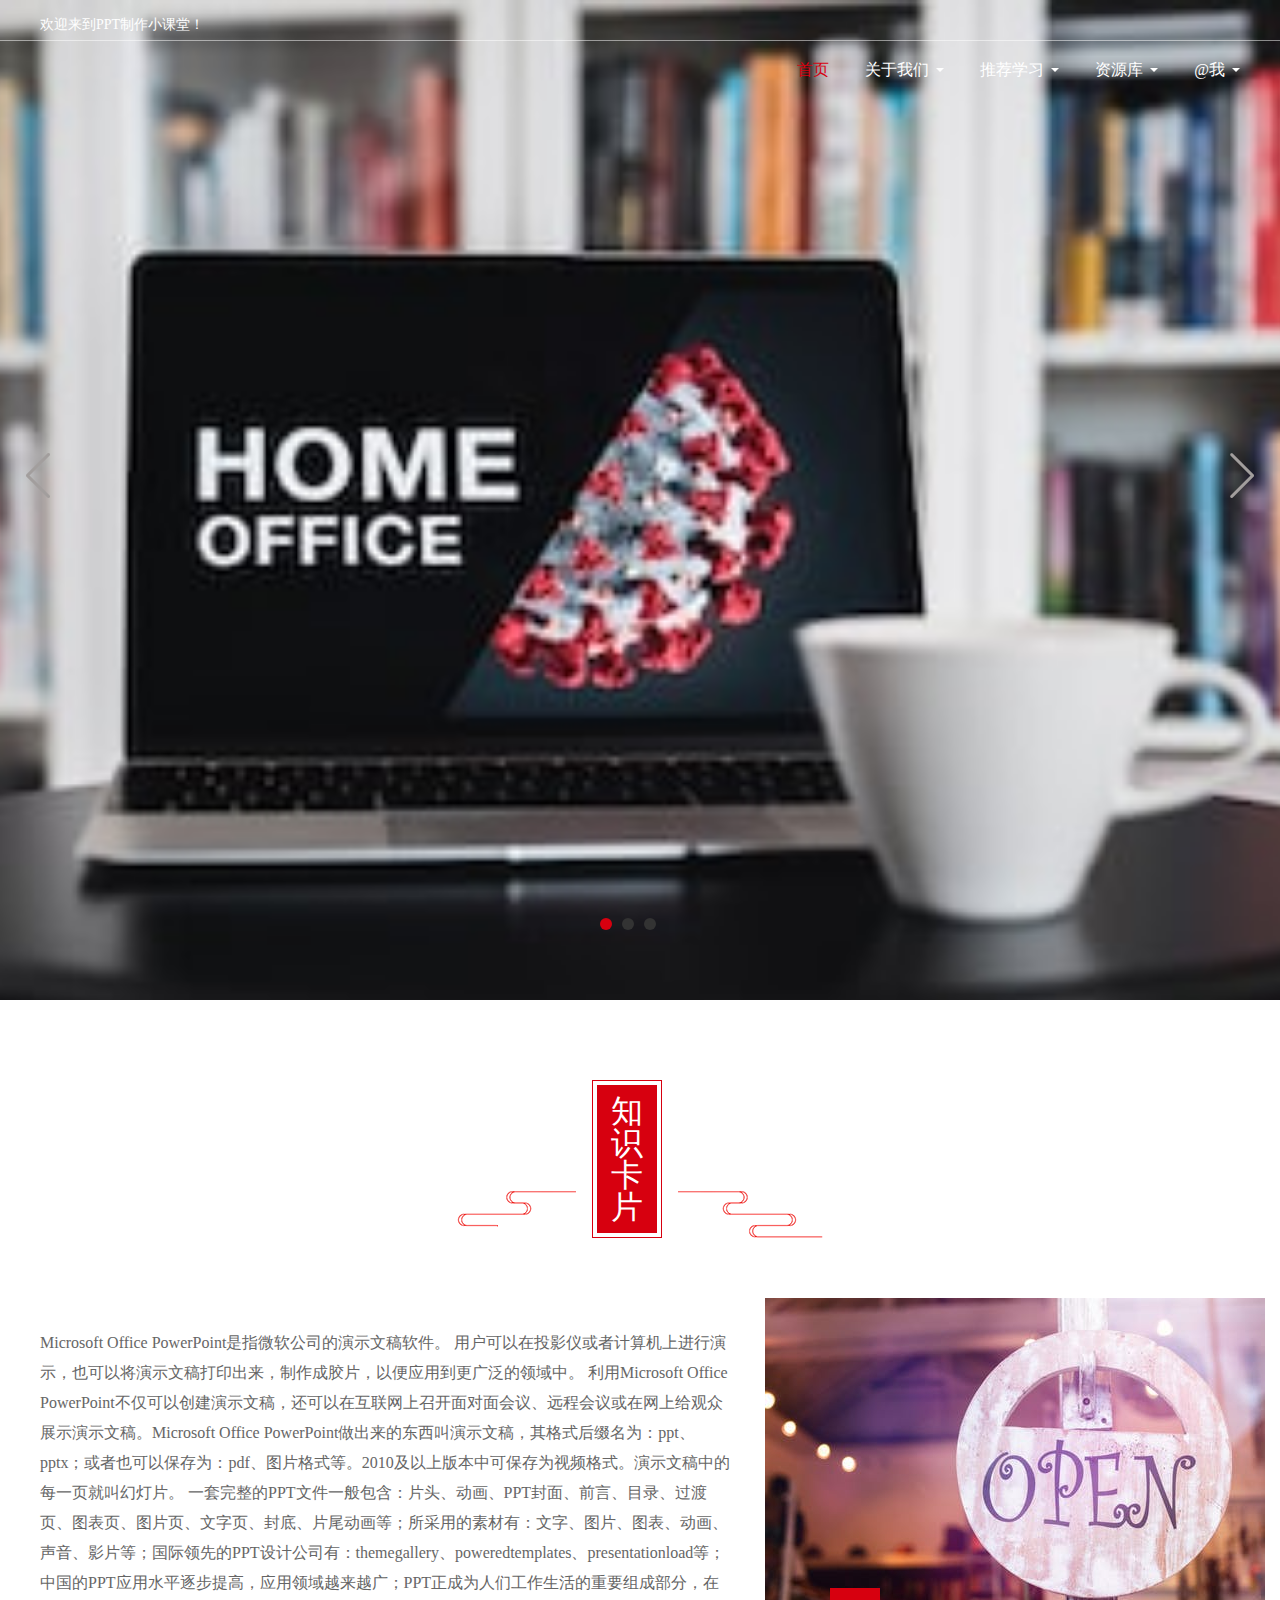
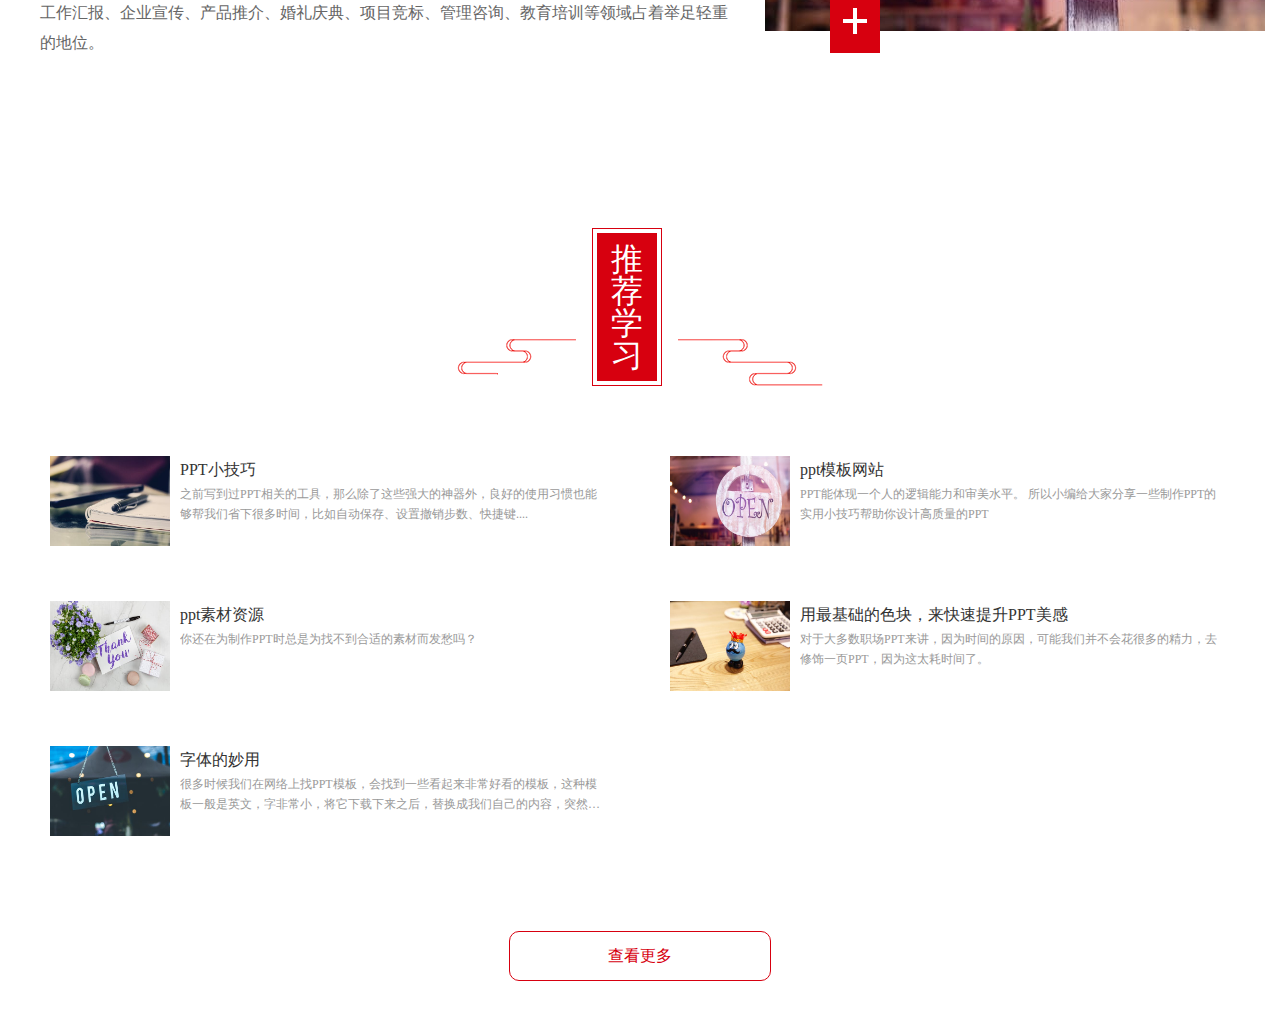
<file: index.html>
<!doctype html>
<html>
<head>
<meta charset="utf-8">
<title>PPT制作小课堂</title>
<link href="css/index.css" rel="stylesheet" type="text/css">
<script type="text/javascript" src="Javascript/jquery.js"></script>
<script type="text/javascript" src="Javascript/jquery-1.7.2.min.js"></script>
<script type="text/javascript" src="Javascript/jquery-1.9.1.min.js"></script>
<script type="text/javascript" src="Javascript/Carousel.js"></script>
</head>

<body>
	<div class="xian"></div>
	<div class="top">
		<div class="header">
    		<span class="wec">欢迎来到PPT制作小课堂！</span>
        	<div class="call">
        		
        		
        	</div>
        	<div class="clearfix"></div>
            <hr/>
   		</div>
    	<div>
    		
        	<ul class="nav">
        		<li style="color:#d7000f">首页</li>
            	<li class="dw">
            	 <a href="about.html">关于我们</a>
              		<ul class="in_menu">
                		<li><a href="about.html">关于我们</a>
                        	
                	</ul>
            	</li>
            	<li class="dw">
                	<a href="news.html">推荐学习</a>
                    <ul class="in_menu">
                		<li><a href="news.html">推荐学习</a></li>
                    	
                	</ul>
                </li>
            	<li class="dw">
                	<a href="picture.html">资源库</a>
                    <ul class="in_menu">
                		<li><a href="picture.html">模板网站</a></li>
                    	<li><a href="picture1.html">图库网站</a></li>
                        <li><a href="picture2.html">字体网站</a></li>
                        <li><a href="picture3.html">配色网站</a></li>
                       
                	</ul>
                </li>
            	<li class="dw">
                	<a href="#">@我</a>
                    <ul class="in_menu">
                		<li><a href="message.html">在线留言</a></li>
                    	
                	</ul>
                </li>
         		<div class="clearfix"></div>
        	</ul>
       		<div class="clearfix"></div> 
    	</div>
	</div>
    <!--导航条-->
    <div class="banner">
    	<img src="images/d.png">
        <img src="images/xiao.jpeg">
        <img src="images/t.png">
        <div class="clearfix"></div>        
       	<ul>
        	<li id="red"></li>
            <li></li>
            <li></li>
        </ul>
        
        	<div class="zuo"></div>
            <div class="you"></div>
            <div class="clearfix"></div>
       
    </div>
	<!--轮播图-->
    <div class="about">
    	<div class="title_1"><div class="kk"><h1>知识卡片</h1></div></div>
        <div class="txt">Microsoft Office PowerPoint是指微软公司的演示文稿软件。
用户可以在投影仪或者计算机上进行演示，也可以将演示文稿打印出来，制作成胶片，以便应用到更广泛的领域中。
利用Microsoft Office PowerPoint不仅可以创建演示文稿，还可以在互联网上召开面对面会议、远程会议或在网上给观众展示演示文稿。Microsoft Office PowerPoint做出来的东西叫演示文稿，其格式后缀名为：ppt、pptx；或者也可以保存为：pdf、图片格式等。2010及以上版本中可保存为视频格式。演示文稿中的每一页就叫幻灯片。
一套完整的PPT文件一般包含：片头、动画、PPT封面、前言、目录、过渡页、图表页、图片页、文字页、封底、片尾动画等；所采用的素材有：文字、图片、图表、动画、声音、影片等；国际领先的PPT设计公司有：themegallery、poweredtemplates、presentationload等；中国的PPT应用水平逐步提高，应用领域越来越广；PPT正成为人们工作生活的重要组成部分，在工作汇报、企业宣传、产品推介、婚礼庆典、项目竞标、管理咨询、教育培训等领域占着举足轻重的地位。 
</div>
        <div class="image">
        	<img src="images/open.jpeg">
            <a href="about.html"><img src="images/more.png"></a>
        </div>
        <div class="clearfix"></div>
    </div>
    
       
    </div>
    <div class="news">
    	<div class="title_1"><div class="kk"><h1>推荐学习</h1></div></div>
        <div class="news_contont">
        	<div class="box1" onClick="link()">
            	<a href="https://mp.weixin.qq.com/s/gbFMV9OlLUd7mw52x0Oo-w"><img src="images/xiao.jpeg"></a>
                <div class="xinwen">
                	
                	<a href="https://mp.weixin.qq.com/s/gbFMV9OlLUd7mw52x0Oo-w">PPT小技巧</a>
                    <div class="small_font">之前写到过PPT相关的工具，那么除了这些强大的神器外，良好的使用习惯也能够帮我们省下很多时间，比如自动保存、设置撤销步数、快捷键....</div>
                </div>
                <div class="clearfix"></div>
            </div>
            <div class="box2" onClick="link()">
            	<a href="https://mp.weixin.qq.com/s/2RfUJrXCCzZHTQ2moAjShg"><img src="images/open.jpeg"></a>
                <div class="xinwen">
                	<a href="https://mp.weixin.qq.com/s/2RfUJrXCCzZHTQ2moAjShg">ppt模板网站</a>
                    <div class="small_font">PPT能体现一个人的逻辑能力和审美水平。
所以小编给大家分享一些制作PPT的实用小技巧帮助你设计高质量的PPT</div>
                </div>
                <div class="clearfix"></div>
            </div>
            <div class="clearfix"></div>
            <div class="box1" onClick="link()">
            	<a href="https://mp.weixin.qq.com/s/8nC0tjkMqnJKdj8KDrCC6w"><img src="images/thank.jpeg"></a>
                <div class="xinwen">
                	<a href="https://mp.weixin.qq.com/s/8nC0tjkMqnJKdj8KDrCC6w">ppt素材资源</a>
                    <div class="small_font">你还在为制作PPT时总是为找不到合适的素材而发愁吗？</div>
                </div>
                <div class="clearfix"></div>
            </div>
            <div class="box2" onClick="link()">
            	<a href="https://mp.weixin.qq.com/s/nx9HC5NNHtZY_J8Et1cplA"><img src="images/1.jpeg"></a>
                <div class="xinwen">
                	<a href="https://mp.weixin.qq.com/s/nx9HC5NNHtZY_J8Et1cplA">用最基础的色块，来快速提升PPT美感</a>
                    <div class="small_font">对于大多数职场PPT来讲，因为时间的原因，可能我们并不会花很多的精力，去修饰一页PPT，因为这太耗时间了。</div>
                </div>
                <div class="clearfix"></div>
            </div>
            <div class="clearfix"></div>
            <div class="box1" onClick="link()">
            	<a href="https://mp.weixin.qq.com/s/X9nn9KOVeRM6cRRBAKBB-Q"><img src="images/2.jpeg"></a>
                <div class="xinwen">
                	<a href="https://mp.weixin.qq.com/s/X9nn9KOVeRM6cRRBAKBB-Q">字体的妙用</a>
                    <div class="small_font">很多时候我们在网络上找PPT模板，会找到一些看起来非常好看的模板，这种模板一般是英文，字非常小，将它下载下来之后，替换成我们自己的内容，突然之间发现有一点问题，本来非常漂亮的模板在加上具体内容之后字看不清了。如果我们将字调大，会发现原有的版式和大字之间不匹配了。</div>
                </div>
                <div class="clearfix"></div>
            </div>
            
                <div class="clearfix"></div>
            </div>
            <div class="clearfix"></div>
        </div>
        <a href="news.html" class="more">查看更多</a>
    </div>
   
    		
    </div>
   
    </div>
    
<script type="text/javascript">
	$(".in_menu_1").hide();
	$(".in_menu li").mouseenter(
		function(){
			$(this).children(".in_menu_1").show();	
		}
	)
	$(".in_menu li").mouseleave(
		function(){
			$(this).children(".in_menu_1").hide();	
		}
	)
/*轮播图的设置*/
	n = 0;
	$(".banner img").hide().eq(0).show();/*设置轮播图的第一张总是显示，其他图片隐藏*/
 /*设置轮播图定时切换*/
 	setInterval(                       
		function(){
			if(n < $(".banner img").length - 1){
				n = n + 1;
			}
			else{
				n = 0;
			}
			$(".banner img").hide().eq(n).show();
			$(".banner li").eq(n).css("background-color","#d7000f");
			$(".banner li").eq(n).siblings(".banner li").css("background-color","#333");
		},5000	
	) 
	
	$(".you").click(
		function(){
			if(n < $(".banner img").length-1){
				n = n + 1;
			}
			else{
				n = 0;
			}
			$(".banner img").hide().eq(n).show();
			$(".banner li").eq(n).css("background-color","#d7000f");
			$(".banner li").eq(n).siblings(".banner li").css("background-color","#333");
		}
	)
	
	$(".zuo").click(
		function(){
			if(n > 0){
				n = n - 1;
			}
			else{
				n = $(".banner img").length-1;
			}
			$(".banner img").hide().eq(n).show();
			$(".banner li").eq(n).css("background-color","#d7000f");
			$(".banner li").eq(n).siblings(".banner li").css("background-color","#333");
		}
	)
	
	$(".zuo").mouseenter(
		function(){
			$(this).css("background-image","url(images/left_2.png)");	
		}
	)
	
	$(".you").mouseenter(
		function(){
			$(this).css("background-image","url(images/right.png)");	
		}
	)
	
	$(".zuo").mouseleave(
		function(){
			$(this).css("background-image","url(images/left.png)");	
		}
	)
	
	$(".you").mouseleave(
		function(){
			$(this).css("background-image","url(images/right_2.png)");	
		}
	)
	
	$(".banner li").click(
		function(){
			$(".banner img").eq($(this).index()).show()
			$(".banner img").eq($(this).index()).siblings("img").hide()
			$(".banner li").eq($(this).index()).css("background-color","#d7000f");
			$(".banner li").eq($(this).index()).siblings(".banner li").css("background-color","#333");
		}
	)

	$(".pro").hide().eq(0).show()
	$(".contont li").click(
		function(){
			$(".pro").eq($(this).index()).show();
			$(".pro").eq($(this).index()).siblings(".pro").hide();
			$(".contont li").eq($(this).index()).css({"background-color":"#d7000f","color":"#fff"});
			$(".contont li").eq($(this).index()).siblings(".contont li").css({"background-color":"#fff","color":"#333"});
		}
	)

	$(".pro a").mouseenter(
		function(){
		$(this).children(".black").hide();
		$(this).siblings().children(".black").show(); 
		$(this).children(".des").addClass("red");
		$(this).siblings().children(".des").removeClass("red");				
	})
	
	$(".pro a").mouseleave(
		function(){
			$(this).children(".black").show();
			$(this).children(".des").removeClass("red");
		}
	)
	
	$(".box1,.box2").mouseenter(
		function(){
			$(this).addClass("shadow");	
			$(this).find("a").css("color","#d7000f");
		}
	)
	
	$(".box1,.box2").mouseleave(
		function(){
			$(this).removeClass("shadow");	
			$(this).find("a").css("color","#333");
		}
	)
	
	function link(){  
		window.location.href="news_details.html";
	}
	
	$(function () {
      	var datas = [
            {'z-index': 6, 'font-size':16, opacity: 1,   width: 370, height: 350, top: 0,  left: 0   },
            {'z-index': 4, 'font-size':14, opacity: 0.9, width: 307, height: 290, top: 30, left: -170},
            {'z-index': 3, 'font-size':12, opacity: 0.8, width: 243, height: 230, top: 60, left: -310},
            {'z-index': 3, 'font-size':12, opacity: 0.8, width: 243, height: 230, top: 60, left: 437 },
            {'z-index': 4, 'font-size':14, opacity: 0.9, width: 307, height: 290, top: 30, left: 233 },
        ]
        move();
		
        function move() {
            for (var i = 0; i < datas.length; i++) {
                var data = datas[i];
                $('#s_box li').eq(i).css({'z-index':data['z-index'],'font-size':data['font-size']});
                $('#s_box li').eq(i).stop().animate(data, 1200);
            }
        }
		
		$('.prev').on('click', function () {
            var last = datas.pop();
            datas.unshift(last);
            move();
        })
		
		function nextYewu(){
            var first = datas.shift();
            datas.push(first);
            move();
        }
		
		$('.next').on('click', nextYewu);
		 var timer = setInterval(function(){
            nextYewu();
        },5000);
	})
	
	$(function(){
		Carousel.init($("#carousel"));
		$("#carousel").init();
	});
</script>

</body>
</html>
</file>
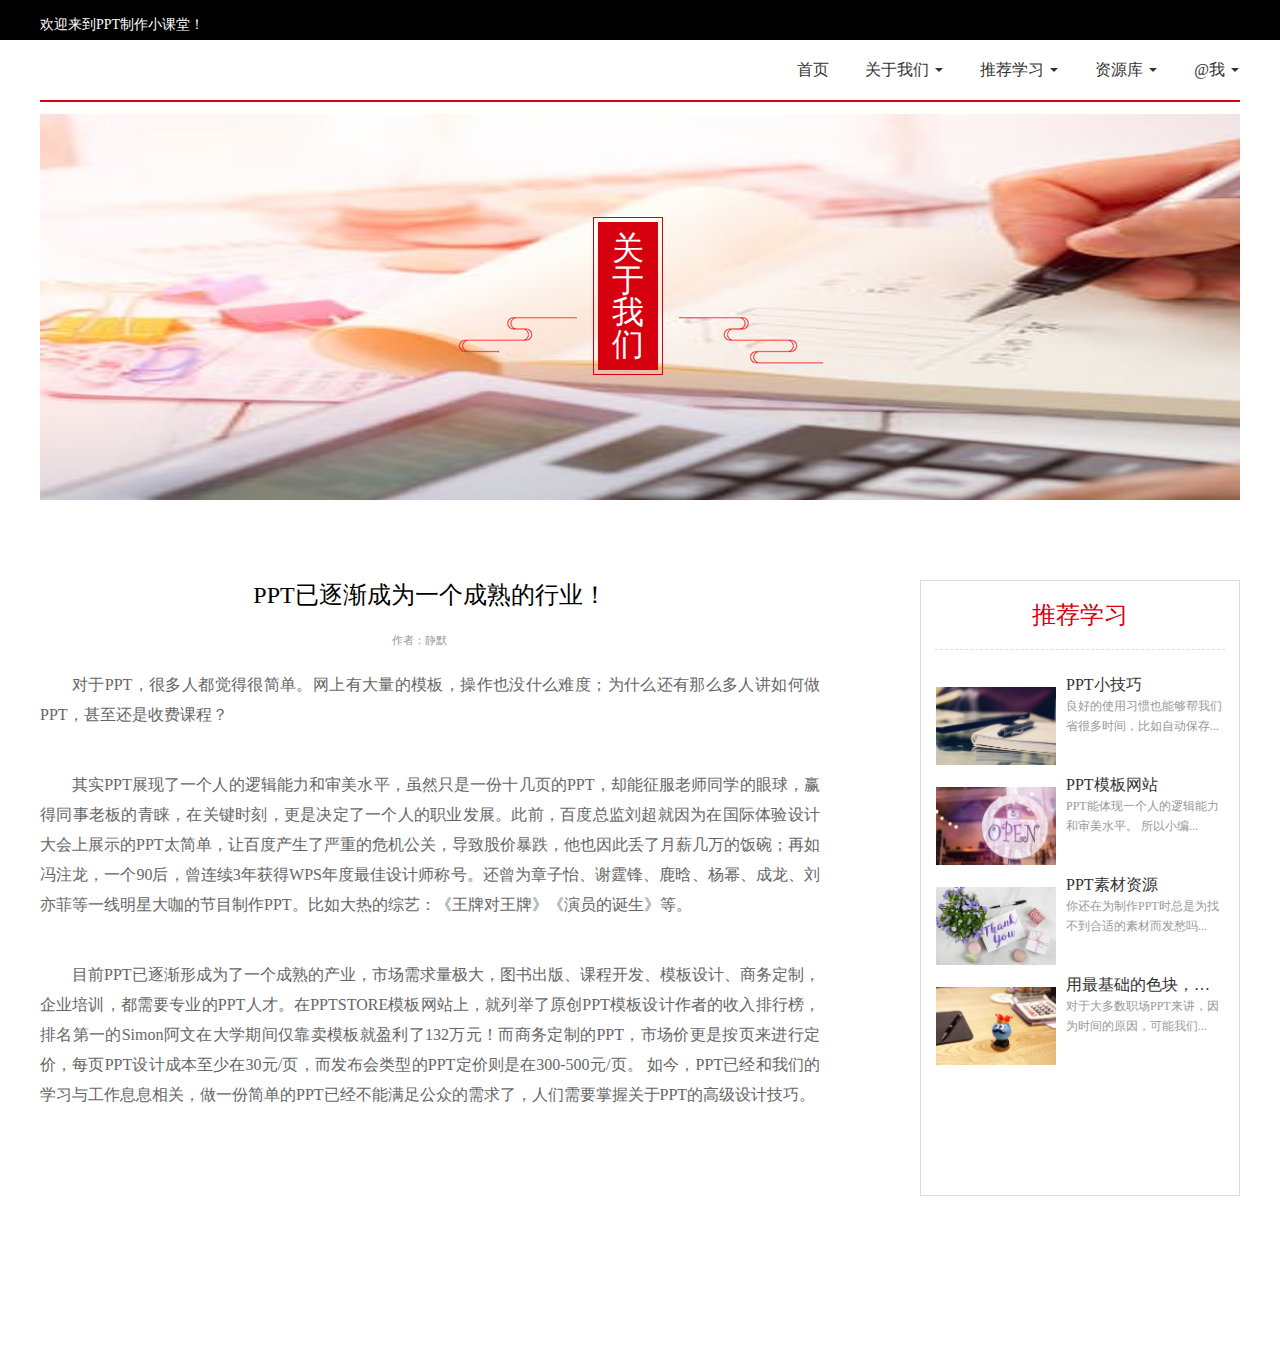
<file: about.html>
<!doctype html>
<html>
<head>
<meta charset="utf-8">
<title>关于我们</title>
<link href="css/about.css" rel="stylesheet" type="text/css">
<script type="text/javascript" src="Javascript/jquery.js"></script>
<script type="text/javascript" src="Javascript/jq_scroll.js"></script>
</head>

<body>
</div>
    <div class="top">
        <div class="header">
            <span class="wec">欢迎来到PPT制作小课堂！</span>
            <div class="call">
                
                
            </div>
            <div class="clearfix"></div>
            <hr/>
        </div>
</div>
<div class="nav">
    
    <ul class="menu">
        <li class="dw"><a style="background:none;padding-right:0;" href="index.html">首页</a></li>
        <li class="dw"><a href="about.html">关于我们</a>
            <ul class="in_menu">
                <li><a href="about.html">关于我们</a></li>
               
            </ul>
        </li>
        <li class="dw">
            <a href="news.html">推荐学习</a>
            <ul class="in_menu">
                <li><a href="news.html">推荐学习</a></li>
                
            </ul>
        </li>
        <li class="dw">
            <a href="picture.html">资源库</a>
             <ul class="in_menu">
                <li><a href="picture.html">模板网站</a></li>
                <li><a href="picture1.html">图库网站</a></li>
                <li><a href="picture2.html">字体网站</a></li>
                <li><a href="picture3.html">配色网站</a></li>
                
            </ul>
        </li>
      <li class="dw">
       <a href="#">@我</a>
                    <ul class="in_menu">
                        <li><a href="message.html">在线留言</a></li>
                        
                    </ul>
                </li>
        <div class="clearfix"></div>
    </ul>
    <div class="clearfix"></div>
<div class="banner">
	<div class="xian_2"></div>
	<img src="images/xuexi.jpeg">
    <div class="title_1"><div class="kk"><h1>关于我们</h1></div></div>
</div>
<div class="news_del">
	<div class="main">
    	<h3>PPT已逐渐成为一个成熟的行业！</h3>
        <h6>作者：静默&nbsp;&nbsp;&nbsp;&nbsp;&nbsp;&nbsp;&nbsp;&nbsp;</h6>
    	<p>对于PPT，很多人都觉得很简单。网上有大量的模板，操作也没什么难度；为什么还有那么多人讲如何做PPT，甚至还是收费课程？
</p><br/>
       	<p>其实PPT展现了一个人的逻辑能力和审美水平，虽然只是一份十几页的PPT，却能征服老师同学的眼球，赢得同事老板的青睐，在关键时刻，更是决定了一个人的职业发展。此前，百度总监刘超就因为在国际体验设计大会上展示的PPT太简单，让百度产生了严重的危机公关，导致股价暴跌，他也因此丢了月薪几万的饭碗；再如冯注龙，一个90后，曾连续3年获得WPS年度最佳设计师称号。还曾为章子怡、谢霆锋、鹿晗、杨幂、成龙、刘亦菲等一线明星大咖的节目制作PPT。比如大热的综艺：《王牌对王牌》《演员的诞生》等。</p><br/>
		<p>目前PPT已逐渐形成为了一个成熟的产业，市场需求量极大，图书出版、课程开发、模板设计、商务定制，企业培训，都需要专业的PPT人才。在PPTSTORE模板网站上，就列举了原创PPT模板设计作者的收入排行榜，排名第一的Simon阿文在大学期间仅靠卖模板就盈利了132万元！而商务定制的PPT，市场价更是按页来进行定价，每页PPT设计成本至少在30元/页，而发布会类型的PPT定价则是在300-500元/页。
如今，PPT已经和我们的学习与工作息息相关，做一份简单的PPT已经不能满足公众的需求了，人们需要掌握关于PPT的高级设计技巧。</p><br/>
       
    </div>
    <div class="rec">
    	<h3 class="biaoti">推荐学习</h3>
        <div id="scrollDiv" style="height:500px;overflow:hidden;">
        	<div class="bd">
        		<ul class="dd">
        			<li class="recommend">
       					<a href="https://mp.weixin.qq.com/s/gbFMV9OlLUd7mw52x0Oo-w"><div class="xx"><img src="images/xiao.jpeg"></div></a>
            			<div class="conl">
                			<a href="https://mp.weixin.qq.com/s/gbFMV9OlLUd7mw52x0Oo-w">PPT小技巧</a>
                			<div class="small">良好的使用习惯也能够帮我们省很多时间，比如自动保存、设置撤销步数、快捷键....</div>
            			</div>
            			<div class="clearfix"></div>
        			</li>
        			<li class="recommend">
       					<a href="https://mp.weixin.qq.com/s/2RfUJrXCCzZHTQ2moAjShg"><div class="xx"><img src="images/open.jpeg"></div></a>
            			<div class="conl">
                			<a href="https://mp.weixin.qq.com/s/2RfUJrXCCzZHTQ2moAjShg">PPT模板网站</a>
                			<div class="small">PPT能体现一个人的逻辑能力和审美水平。
所以小编给大家分享一些制作PPT的实用小技巧帮助你设计高质量的PPT</div>
            			</div>
            			<div class="clearfix"></div>
        			</li>
        			<li class="recommend">
       					<a href="https://mp.weixin.qq.com/s/8nC0tjkMqnJKdj8KDrCC6w"><div class="xx"><img src="images/thank.jpeg"></div></a>
            			<div class="conl">
                			<a href="https://mp.weixin.qq.com/s/8nC0tjkMqnJKdj8KDrCC6w">PPT素材资源</a>
                			<div class="small">你还在为制作PPT时总是为找不到合适的素材而发愁吗？</div>
            			</div>
            			<div class="clearfix"></div>
        			</li>
        			<li class="recommend">
       					<a href="https://mp.weixin.qq.com/s/nx9HC5NNHtZY_J8Et1cplA"><div class="xx"><img src="images/1.jpeg"></div></a>
            			<div class="conl">
                			<a href="https://mp.weixin.qq.com/s/nx9HC5NNHtZY_J8Et1cplA">用最基础的色块，来快速提升PPT美感</a>
                			<div class="small">对于大多数职场PPT来讲，因为时间的原因，可能我们并不会花很多的精力，去修饰一页PPT，因为这太耗时间了</div>
            			</div>
            			<div class="clearfix"></div>
        			
				</ul>
    		</div>
        </div>
    </div>
    <div class="clearfix"></div>
</div>
</div>
<script>
	$('.small').each(function(){
 //设置显示获取字符串的字数  这个根绝要求 看需要大概显示几行
    var maxwidth=25;   
    if($(this).text().length > maxwidth){
         //截取字符串
        $(this).text($(this).text().substring(0,maxwidth));
        //多余的用省略号显示
        $(this).html($(this).html()+'...');
    	}
	});
	
	$(document).ready(function(){
        $("#scrollDiv").Scroll({line:1,speed:500,timer:3000,up:"but_up",down:"but_down"});
});
</script>
</body>
</html>
</file>
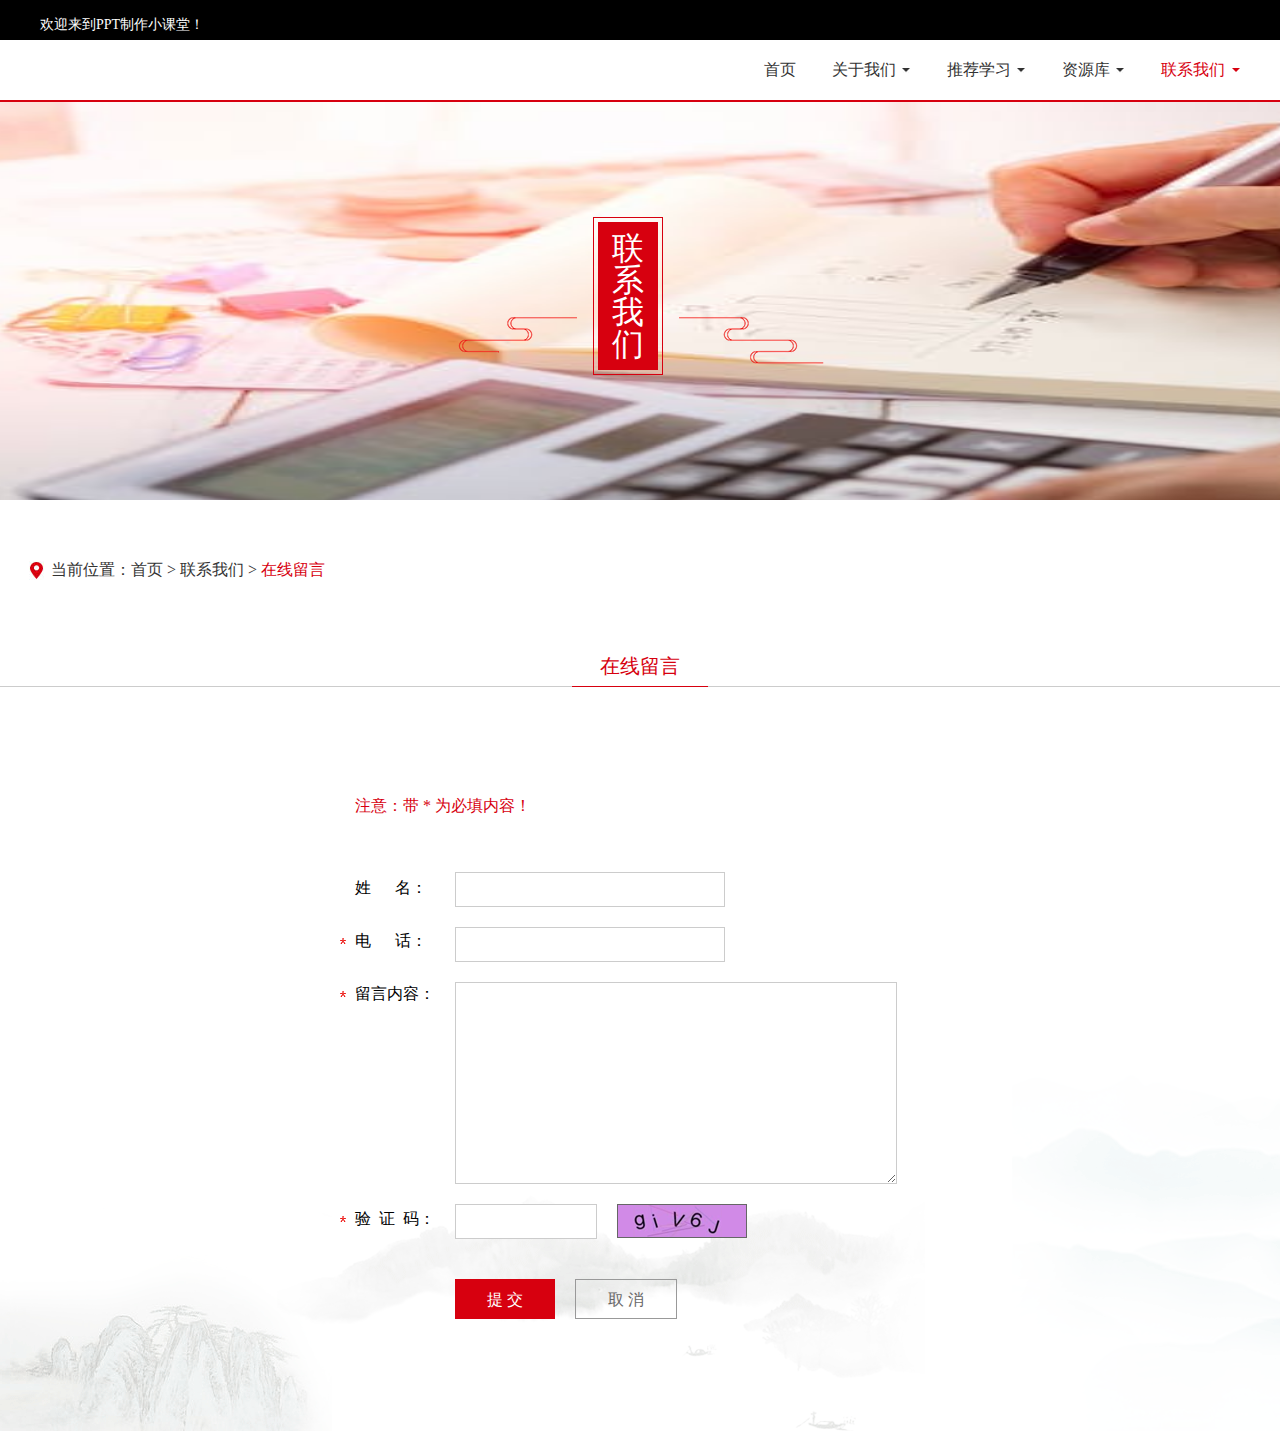
<file: message.html>
<!doctype html>
<html>
<head>
<meta charset="utf-8">
<title>在线留言</title>
<link href="css/about.css" rel="stylesheet" type="text/css">
<script type="text/javascript" src="Javascript/jquery.js"></script>
</head>

<body>
<div class="top">
	<div class="header">
    	<span class="wec">欢迎来到PPT制作小课堂！</span>
    	<div class="call">
    		
    	</div>
        <div class="clearfix"></div>
    </div>
</div>
<div class="nav">
	
    <ul class="menu">
    	<li class="dw"><a style="background:none;padding-right:0;" href="index.html">首页</a></li>
        <li class="dw"><a href="about.html">关于我们</a>
       		<ul class="in_menu">
            	<li><a href="about.html">关于我们</a></li>
               
            </ul>
        </li>
        <li class="dw">
        	<a href="news.html">推荐学习</a>
          	<ul class="in_menu">
                <li><a href="news.html">推荐学习</a></li>
                
        	</ul>
        </li>
        <li class="dw">
         	<a href="picture.html">资源库</a>
         	 <ul class="in_menu">
                <li><a href="picture.html">模板网站</a></li>
                <li><a href="picture1.html">图库网站</a></li>
                <li><a href="picture2.html">字体网站</a></li>
                <li><a href="picture3.html">配色网站</a></li>
                
       		</ul>
       	</li>
       
       	
       	<li style="background:url(images/red.png) no-repeat right center;padding-right:15px;" class="dw">联系我们</li>
        <div class="clearfix"></div>
    </ul>
    <div class="clearfix"></div>
</div>
<div class="banner">
	<div class="xian_2"></div>
	<img src="images/xuexi.jpeg">
    <div class="title_1"><div class="kk"><h1>联系我们</h1></div></div>
</div>
<div class="location">
	当前位置：首页 > 联系我们 > <span>在线留言</span>
</div>
<div class="tab">
	<div class="xian_1"></div>
    <div class="box">
		<ul class="menu_1">
    		
        	<li style="color:#d7000f;">在线留言<div class="xian"></div></li>
        	<div class="clearfix"></div>
    	</ul>
    </div>
</div>

<div class="mes_box">
    <div class="mes">
    <p>注意：带 * 为必填内容！</p>
  		<ul class="txt">
        	<li style="background:none;">姓&nbsp;&nbsp;&nbsp;&nbsp;&nbsp;&nbsp;名：</li>
            <li>电&nbsp;&nbsp;&nbsp;&nbsp;&nbsp;&nbsp;话：</li>
            <li>留言内容：</li>
            <li style="margin-top:190px;">验&nbsp;&nbsp;证&nbsp;&nbsp;码：</li>
        </ul>
		<form class="form_box">
       		<input type="text">
        	<input type="text">
        	<textarea></textarea>
       		<input type="text" style="width:130px;float:left">
     		<div class="Verification"><img src="images/130-34.png"></div>
            <div class="clearfix"></div>
        	<input id="submit" type="submit" value="提&nbsp;交">
        	<input id="reset" type="reset" value="取&nbsp;消">
            <div class="clearfix"></div>
    	</form>
        <div class="clearfix"></div>
	</div>
</div>


    </div>
</div>
</body>
</html>
</file>
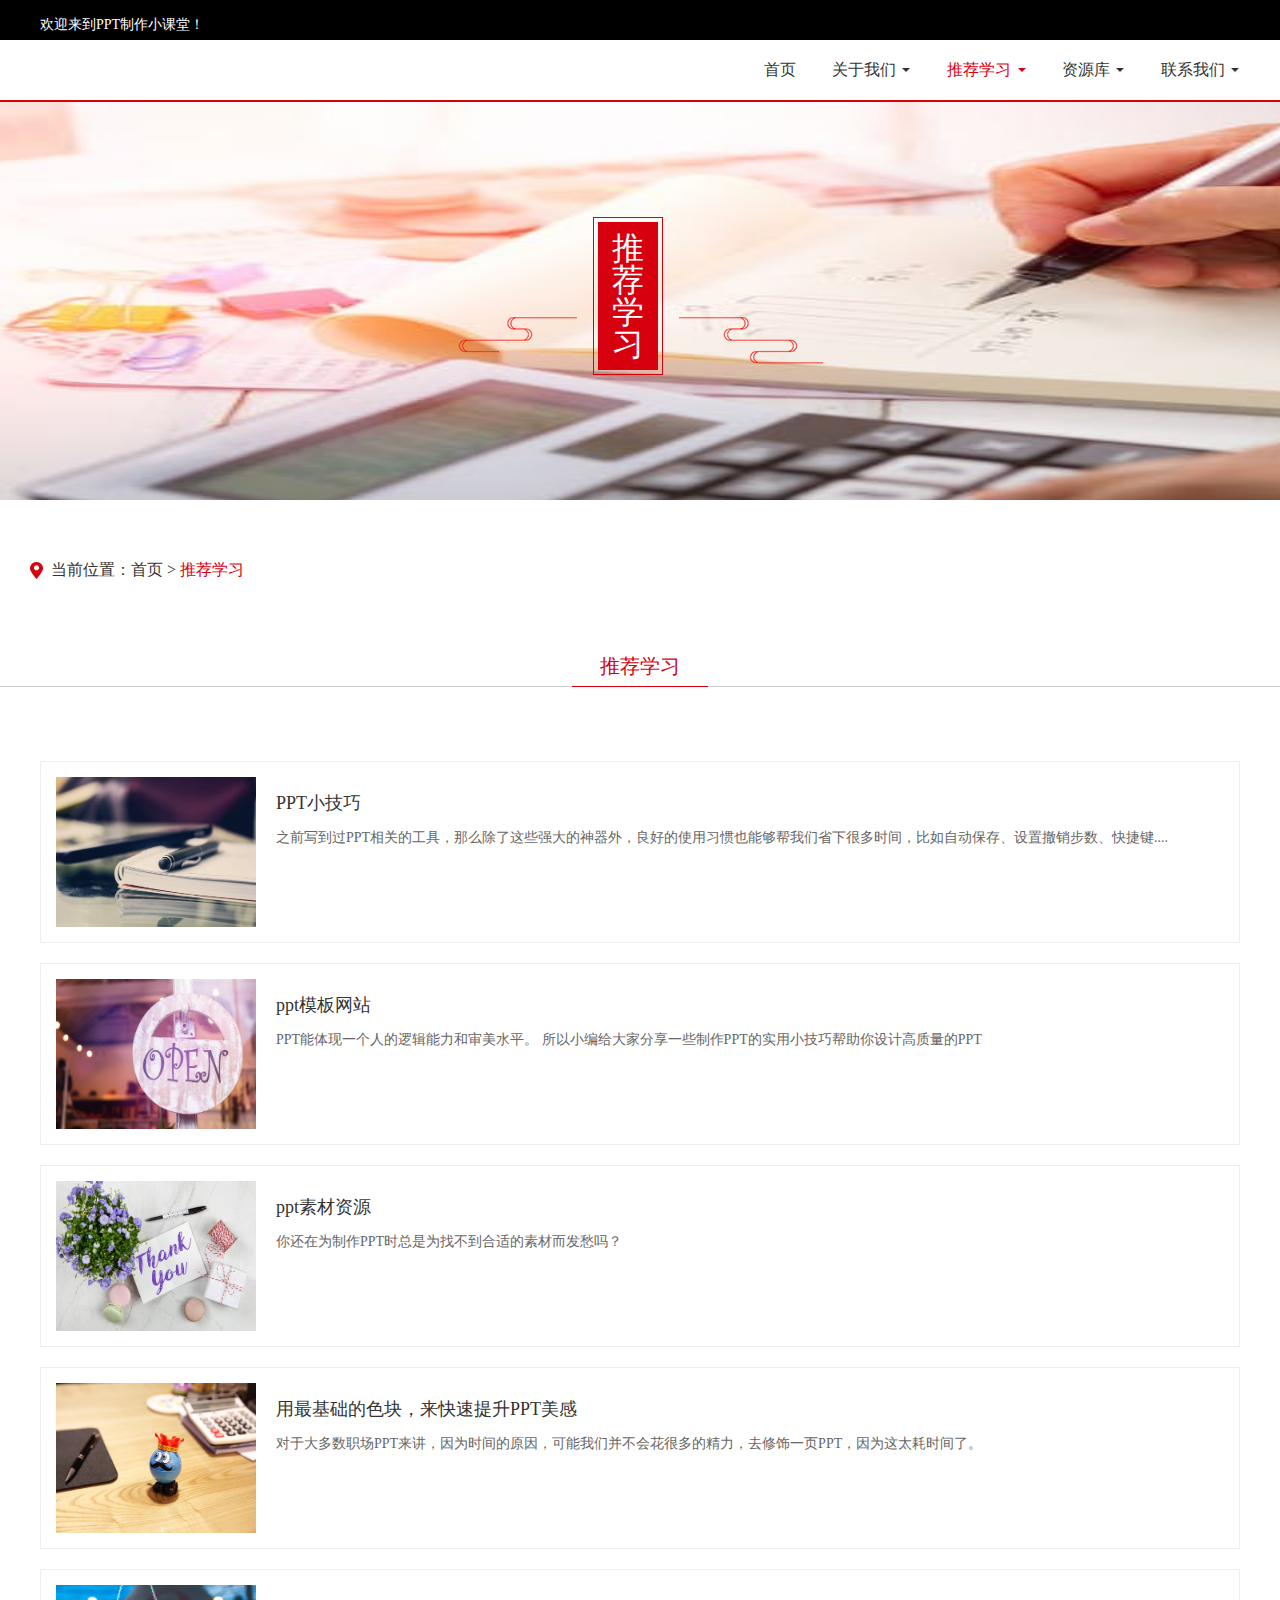
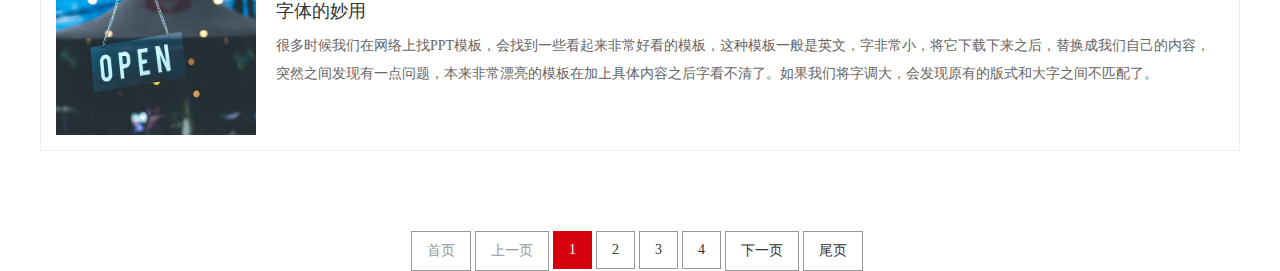
<file: news.html>
<!doctype html>
<html>
<head>
<meta charset="utf-8">
<title>推荐学习</title>
<link href="css/about.css" rel="stylesheet" type="text/css">
<script type="text/javascript" src="Javascript/jquery.js"></script>
</head>

<body>
<div class="top">
	<div class="header">
    	<span class="wec">欢迎来到PPT制作小课堂！</span>
    	<div class="call">
    		
        	
    	</div>
        <div class="clearfix"></div>
    </div>
</div>
<div class="nav">
	
    <ul class="menu">
    	<li class="dw"><a style="background:none;padding-right:0;" href="index.html">首页</a></li>
        <li class="dw"><a href="about.html">关于我们</a>
       		<ul class="in_menu">
            	<li><a href="about.html">关于我们</a></li>
                
            </ul>
        </li>
        <li class="dw" style="background:url(images/red.png) no-repeat right center;padding-right:15px;">推荐学习</li>
        <li class="dw">
         	<a href="picture.html">资源库</a>
         	 <ul class="in_menu">
                <li><a href="picture.html">模板网站</a></li>
                <li><a href="picture1.html">图库网站</a></li>
                <li><a href="picture2.html">字体网站</a></li>
                <li><a href="picture3.html">配色网站</a></li>
               
       		</ul>
       	</li>
       	
       	<li class="dw">
        	<a href="#">联系我们</a>
       		<ul class="in_menu">
            	<li><a href="message.html">在线留言</a></li>
               
            </ul>
		</li>
        <div class="clearfix"></div>
    </ul>
    <div class="clearfix"></div>
</div>
<div class="banner">
	<div class="xian_2"></div>
	<img src="images/xuexi.jpeg">
    <div class="title_1"><div class="kk"><h1>推荐学习</h1></div></div>
</div>
<div class="location">
	当前位置：首页 > <span>推荐学习</span>
</div>
<div class="tab">
	<div class="xian_1"></div>
    <div class="box">
		<ul class="menu_1">
    		<li style="color:#d7000f;">推荐学习<div class="xian"></div></li>
        	
        	<div class="clearfix"></div>
    	</ul>
    </div>
</div>
    <div class="news_box">
    	<div class="news" onClick="link()">
        	<a href="https://mp.weixin.qq.com/s/gbFMV9OlLUd7mw52x0Oo-w"><img src="images/xiao.jpeg"></a>
            <div class="con">
                <a href="https://mp.weixin.qq.com/s/gbFMV9OlLUd7mw52x0Oo-w
">PPT小技巧</a>
                
                <div class="small_font">之前写到过PPT相关的工具，那么除了这些强大的神器外，良好的使用习惯也能够帮我们省下很多时间，比如自动保存、设置撤销步数、快捷键....
</div>
            </div>
            <div class="clearfix"></div>
        </div>
        <div class="news" onClick="link()">
        	<a href="https://mp.weixin.qq.com/s/2RfUJrXCCzZHTQ2moAjShg
"><img src="images/open.jpeg"></a>
            <div class="con">
                <a href="https://mp.weixin.qq.com/s/2RfUJrXCCzZHTQ2moAjShg">ppt模板网站</a>
               
                <div class="small_font">PPT能体现一个人的逻辑能力和审美水平。
所以小编给大家分享一些制作PPT的实用小技巧帮助你设计高质量的PPT


</div>
            </div>
            <div class="clearfix"></div>
        </div>
        <div class="news" onClick="link()">
        	<a href="https://mp.weixin.qq.com/s/8nC0tjkMqnJKdj8KDrCC6w
"><img src="images/thank.jpeg"></a>
            <div class="con">
                <a href="https://mp.weixin.qq.com/s/8nC0tjkMqnJKdj8KDrCC6w">ppt素材资源</a>
                
                <div class="small_font">你还在为制作PPT时总是为找不到合适的素材而发愁吗？</div>
            </div>
            <div class="clearfix"></div>
        </div>
       	<div class="news" onClick="link()">
        	<a href="https://mp.weixin.qq.com/s/nx9HC5NNHtZY_J8Et1cplA
"><img src="images/1.jpeg"></a>
            <div class="con">
                <a href="https://mp.weixin.qq.com/s/nx9HC5NNHtZY_J8Et1cplA">用最基础的色块，来快速提升PPT美感
</a>
               
                <div class="small_font">
对于大多数职场PPT来讲，因为时间的原因，可能我们并不会花很多的精力，去修饰一页PPT，因为这太耗时间了。
</div>
            </div>
            <div class="clearfix"></div>
        </div>
        <div class="news" onClick="link()">
        	<a href="https://mp.weixin.qq.com/s/X9nn9KOVeRM6cRRBAKBB-Q
"><img src="images/2.jpeg"></a>
            <div class="con">
                <a href="https://mp.weixin.qq.com/s/X9nn9KOVeRM6cRRBAKBB-Q">字体的妙用</a>
               
                <div class="small_font">很多时候我们在网络上找PPT模板，会找到一些看起来非常好看的模板，这种模板一般是英文，字非常小，将它下载下来之后，替换成我们自己的内容，突然之间发现有一点问题，本来非常漂亮的模板在加上具体内容之后字看不清了。如果我们将字调大，会发现原有的版式和大字之间不匹配了。
</div>
            </div>
            <div class="clearfix"></div>
        </div>
    </div>
<ul class="page">
	<li><a href="" class="color">首页</a></li>
    <li><a href="" class="color">上一页</a></li>
    <li><a href="" class="aa">1</a></li>
    <li><a href="">2</a></li>
    <li><a href="">3</a></li>
    <li><a href="">4</a></li>
    <li><a href="">下一页</a></li>
    <li><a href="">尾页</a></li>
    <div class="clearfix"></div>
</ul>


</div>

<script type="text/javascript">
/*	$(".news_box").hide().eq(0).show();
	$(".menu_1 li").click(
		function(){
			$(".news_box").eq($(this).index()).show();	
			$(".news_box").eq($(this).index()).siblings(".news_box").hide();
			$(this).addClass("red");
			$(this).siblings(".menu_1 li").removeClass("red");
			$(this).children("div").addClass("xian");
			$(this).siblings(".menu_1 li").children("div").removeClass("xian");
		}
	)*/
	
	$(".news").mouseenter(
		function(){
			$(this).addClass("shadow");	
			$(this).find("a").css("color","#d7000f");
		}
	)
	
	$(".news").mouseleave(
		function(){
			$(this).removeClass("shadow");	
			$(this).find("a").css("color","#333");
		}
	)
	
	function link(){
		window.location.href="news_details.html";
	}
</script> 
</body>
</html>
</file>
<file: css/index.css>
@charset "utf-8";
/* CSS Document*/
*{
	margin:0;
	padding:0;
	border:0;
	font-family:"微软雅黑";
	list-style:none;
	text-decoration:none;
	font-weight:normal;
}

body{
	position:relative;
	overflow-x:hidden;
}

.clearfix{
	clear:both;
}
	
.xian{
	width:100%;
	height:1px;
	background:rgba(255,255,255,0.5);
	position:absolute;
	left:0;
	top:40px;
	z-index:9;
}

.top{
	width:1200px;
	margin:0 auto;
	color:#fff;
	position:absolute;
	top:0;
	right:0;
	left:0;
	z-index:10;
	
}

.header{
	line-height:30px;
	padding-top:10px;
	font-size:14px;
}

.header .call{
	float:right;
}

.call img{
	margin-right:8px;
}

.nav{
	line-height:60px;	
	float:right;
	font-size:16px;
}

#logo{
	margin-top:10px;
}

.nav > li{
	float:left;
	margin-left:36px;
}

.nav li li{
	display:none;
	position:relative;
}


li .in_menu_1{
	width:230px;
	position:absolute;
	left:230px;
	top:0
}

.nav li:hover li{
	display:list-item;
}

.dw a{
	color:#fff;
	display:block;
	padding-right:15px;
	background:url(../images/icon_1.png) no-repeat center right;
}
	
.dw a:hover{
	color:#d7000f;
	background:url(../images/red.png) no-repeat center right;
}

.icon1{
	margin-left:5px;
	margin-bottom:5px;
}

.dw{
	position:relative;
}

.in_menu{
	 width:230px;
	 position:absolute;
	 left:-30px;
	 top:60px;
	 padding:0;
}

.nav .in_menu li{
	margin:0;
	padding:0;
}

.nav .in_menu a{
	background:none;
	padding:0 33px;
 	background-color:#fff;
	color:#333;
}

.in_menu li a:hover{
	background:none;
	background:#d7000f;
	color:#fff;
}

.banner{
	width:100%;
	height:1000px;
	position:relative;
	overflow:hidden;
}

.banner > img{
	display:block;
	float:left;
	width:1920px;
	position:relative;
	left:50%;
	top:50%;
	margin-left:-960px;
	margin-top:-500px;
}
	
.banner ul{
	position:absolute;
	bottom:70px;
	left:50%;
	margin-left:-50px;
}

.banner ul li{
	float:left;
	width:12px;
	height:12px;
	background-color:#333;
	border-radius:50%;
	margin-left:10px;
	cursor:pointer;
}

#red{
	background-color:#d7000f;
	color:#fff;
}

.zuo,.you{
	width:25px;
	height:45px;
	cursor:pointer;
	position:absolute;
	top:450px;
	width:50px;
	height:50px;
}

.zuo{
	left:0;
	background:url(../images/left.png) no-repeat right center;
}

.you{
	right:0;
	background:url(../images/right_2.png) no-repeat left center;
}

.zuo_1{
	background:url(../images/left_2.png) no-repeat right center;
}

.you_1{
	background:url(../images/right.png) no-repeat left center;
}

.about{
	width:1200px;
	margin:0 auto;
}

.title{
	display:block;
	padding-top:80px;
	margin-left:auto;
	margin-right:auto;
	margin-bottom:60px;
}

.about .txt{
	width:690px;
	font-size:16px;
	color:#666;
	line-height:30px;
	text-align:left;
	margin-top:30px;
	margin-bottom:90px;
	float:left;
}

.about .image{
	width:475px;
	float:right;
	position:relative;
}

.image a{
	display:block;
	width:50px;
	height:65px;
	position:absolute;
	left:65px;
	bottom:-18px;
	background:#d7000f;
}

.image a img{
	display:block;
	margin:auto;
	margin-top:20px;
}

.image a:hover{
	background:#b50b17;
}

.food{
	background:url(../images/food_background.png) no-repeat bottom;
	padding-bottom:20px;
	padding-top:20px;
}

.food .title_1,.scenery .title_1{
	margin-top:60px;
	margin-bottom:40px;
}

.contont,.news_contont{
	width:1200px;
	margin:0 auto;
}

.contont ul{
	margin:0 auto;
	width:332px;
}

.contont ul li{
	padding:0 15px;
	background-color:#fff;
	border:1px #e9e9e9 solid;
	float:left;
	line-height:30px;
	font-size:14px;
	margin:0 1px;
	cursor:pointer;
}

.contont .pro{
	margin-top:30px;
}

.pro a{
	display:block;
	width:294px;
	margin-top:4px;
	margin-bottom:4px;
	float:left;
	margin-right:8px;
	position:relative;
}

.pro .no_margin{
	margin-right:0;
}

.pro img{
	width:100%;
	padding:0;
	margin:0;
	display:block;
}

.black{
	width:294px;
	height:260px;
	background:url(../images/black.png) repeat;
	position:absolute;
	top:0;
	left:0;
}

a .des{
	line-height:54px;
	color:#333;
	background:#fff;
	border:1px #e9e9e9 solid;
	margin-top:0;
	text-align:center;
}

a .red{
	color:#d7000f;
}

.pro a:hover{
	width:292px;
	border:#d7000f 1px solid;
}

.more{
	margin:50px auto;
	width:260px;
	border-radius:10px;
	border:1px #d7000f solid;
	line-height:48px;
	display:block;
	color:#d7000f;
	text-align:center;
}

.more:hover{
	background:#d7000f;
	color:#fff;
}

.shadow{
	box-shadow: -1px 4px 8px 2px #ccc;
	-webkit-box-shadow: -1px 4px 8px 2px #ccc;
}

.box1,.box2{
	width: 580px;
	height: 115px;
	margin-bottom:30px;
	cursor:pointer;
}

.box1{
	float: left;
}

.box2{
	float: right;
}

.box1 img,.box2 img{
	width:120px;
	height:90px;
	margin:10px;
	float:left;
}

.box1 .xinwen,.box2 .xinwen{
	float:left;
	display:block;
	width:420px;
	margin-top:10px;
}

.box1 span,.box2 span{
	font-size:12px;
	font:Impact, Haettenschweiler, "Franklin Gothic Bold", "Arial Black", sans-serif;
	color:#999;
	line-height:22px;
}

.xinwen a{
	display:block;
	font-size:16px;
	color:#333;
	line-height:28px;
}

.small_font{
	font-size:12px;
	line-height:20px;
	color:#999;
	word-break:break-all;
  	display:-webkit-box;
  	-webkit-line-clamp:2;
  	-webkit-box-orient:vertical;
 	overflow:hidden;
}

.scenery{
	background:url(../images/scenery_background.png) no-repeat bottom left;
	background-color:#fafafa;
	height:670px;
	position:relative;
	padding-top:20px;
}


.s_box a{
	-webkit-transition:0.2s;
	transition:0.2s;
	color:#fff;
}

.poster-main{
	margin:0 auto;
	position:relative;
	overflow:hidden;
}
.poster-main .s_box .poster-item{
	position: absolute;
	left: 0;
	top: 0;
}

.poster-main .prev,.poster-main .next{
	position: absolute;
	top: 0;
	cursor: pointer;
}

.poster-main .prev{
	left: 0;
	background: url("../images/btn_l.png") no-repeat center center;
}

.poster-main .next{
	right: 0;
	background: url("../images/btn_r.png") no-repeat center center;
}
	
.poster-main .s_box{
	position:relative;
}
	
.s_box img{
	width:100%;
	height:100%;
}

.name{
	line-height:60px;
	width:100%;
	background:rgba(0,0,0,0.5);
	position:absolute;
	left:0;
	bottom:0;
	text-align:center;
}
	
.name:hover{
	color:#d7000f;
}

.link{
	width:1200px;
	margin:0 auto;
}

.link_title{
	padding-left:35px;
	background:url(../images/links.png) no-repeat left center;
	font-size:25px;
	font-weight:bold;
	color:#d7000f;
	font:Arial;
	margin-top:80px;
}

.link_box{
	width:1200px;
	border:1px solid #d7000f;
	margin-bottom:30px;
	margin-top:20px;
	padding:10px;
}

.link_box ul li{
	float:left;
	line-height:50px;
	text-align:left;
	padding-left:40px;
}

.link_link a{
	color:#666;
}

.link_link a:hover{
	color:#d7000f;
	text-decoration:underline;
}

.footer{
	background:#000;
	width:100%;
	padding-bottom:40px;
}

.logo{
	margin-right:auto;
	margin-left:auto;
	padding-top:50px;
	display:block;
	margin-bottom:20px;
}

.copy{
	color:#ccc;
	text-align:center;
	line-height:20px;
	font-size:14px;
	margin:0 auto;
	margin-bottom:20px;
}

.copy a{
	color:#ccc;
}

.copy a:hover{
	text-decoration:underline;
	color:#d7000f;
}

.contact{
	width:1200px;
	margin:0 auto;
	border-top:solid 1px #ccc;
	color:#ccc;
	font-size:14px;
}

.contact h6{
	text-align:center;
	font-size:12px;
	line-height:30px;
}

.contact img{
	margin:0 auto;
	display:block;
}

.contact ul{
	width:1092px;
	line-height:60px;
	margin:0 auto;
}

.contact ul li{
	float:left;
	padding:0 25px;
}

.title_1{
	width:367px;
	margin-left:auto;
	margin-right:auto;
	margin-top:80px;
	margin-bottom:60px;
	text-align:center;
	background:url(../images/title_bg.png) no-repeat center bottom;	
}

.kk{
	padding:4px;
	width:60px;
	border:1px solid #d7000f;
	margin-left:135px;
}

.title_1 h1{
	width:40px;
	font-size:32px;
	color:#fff;
	line-height:32px;
	padding:10px;	
	background:#d7000f;
	text-align:center;
	margin:0 auto;
}
</file>
<file: css/about.css>
@charset "utf-8";
/* CSS Document */

*{
	margin:0;
	padding:0;
	border:none;
	text-decoration:none;
	list-style:none;
	font-family:"微软雅黑";
}

body{
	overflow-x:hidden;
}

.clearfix{
	clear:both;
}

.top{
	width:100%;
	line-height:30px;
	background-color:#000;	
	color:#fff;
	font-size:14px;
	padding-top:10px;
}

.header{
	width:1200px;
	margin:0 auto;
}

.wec{
	float:left;
	display:block;
}

.call{
	float:right;
}

.call img{
	margin-right:8px;
}

.nav{
	width:1200px;
	margin:0 auto;
}

.nav img{
	display:block;
	float:left;
	margin-top:12px;
}

.menu{
	float:right;
	color:#d7000f;
}

.menu li{
	float:left;
	margin-left:36px;
	line-height:60px;
}

.menu li li{
	float:none;
	margin-left:0;
	display:none;
	position:relative;
	z-index:10;
}

.dw a{
	color:#333;
	display:block;
	padding-right:15px;
	background:url(../images/about_03.jpg) no-repeat center right;
}
	
.dw a:hover{
	color:#d7000f;
	background:url(../images/red.png) no-repeat center right;
}

.dw{
	position:relative;
}

.dw .in_menu{
	width:240px;
	position:absolute;
	left:-36px;
	top:60px;
	background:#FFF;
	z-index:100;
}

li .in_menu_1{
	width:230px;
	background:#FFF;
	position:absolute;
	left:230px;
	top:0
}

.dw .in_menu a{
	padding-left:36px;
	background:none;
	padding-right:36px;
}

.dw .in_menu a:hover{
	background:none;
	background-color:#d7000f;
	color:#fff;
}

.menu li:hover li{
	display:list-item;
}

.banner{
	width:100%;
	position:relative;
	overflow:hidden;
	height:400px;
}

.banner > img{
	width:1920px;
	height:400px;
	position:relative;
	left:50%;
	margin-left:-960px;
}

.banner .title_1{
	position:absolute;
	left:50%;
	top:50%;
	margin-top:-83px;
	margin-left:-183px;
	height:147px;
	z-index:4;
}

.banner .xian_2{
	width:100%;
	height:2px;
	background:#d7000f;
}

.location{
	padding-left:22px;
	background:url(../images/about_05.jpg) no-repeat center left;
	color:#333;
	font-size:16px;
	margin:60px auto;
	width:1200px;
}

.location span{
	color:#d7000f;
}

.tab{
	width:100%;
	position:relative;
}

.tab a{
	color:#333;
}

.tab a:hover{
	color:#d7000f;
}

.box{
	float:left;
	position:relative;
	left:50%;
}

.xian_1{
	width:100%;
	height:1px;
	background-color:#ccc;
	position:absolute;
	left:0;
	top:45px;
	z-index:0;
}

.menu_1 .xian{
	width:100%;
	height:1px;
	background-color:#d7000f;
	position:absolute;
	left:0;
	top:45px;
	z-index:9;
}

.box .menu_1{
	position:relative;
	left:-50%;
	line-height:34px;
	font-size:18px;
	cursor:pointer;
	font-size:20px;
}

.menu_1 li{
	float:left;
	padding:8px 28px;
	position:relative;
}

.menu_1 li:hover{
	color:#d7000f;
}

.menu_1 .menu_2{
	position:absolute;
	left:0;
	top:45px;
	background:#fefefe;
	z-index:99;
	border-top:2px #d7000f solid;
}

.menu_1 .menu_2 li{
	float:none;
	padding:10px 28px;
}

.desc{
	width:1140px;
	margin-left:auto;
	margin-right:auto;
	margin-top:200px;
	text-align:justify;
	text-indent:2em;
	line-height:32px;
	color:#333;
	font-size:16px;
	
}
	
.picture{
	width:1140px;
	margin-top:60px;
	margin-left:auto;
	margin-right:auto;
}

.picture img{
	display:block;
	float:left;
	width:240px;
	margin-right:10px;
}

.shadow{
	box-shadow: -1px 4px 8px 2px #ccc;
	-webkit-box-shadow: -1px 4px 8px 2px #ccc;
}

.news_box{
	margin-top:180px;
	width:1200px;
	margin-left:auto;
	margin-right:auto;
}

.news{
	padding:15px;
	border:#eee 1px solid;
	margin-top:20px;
	cursor:pointer;
}

.news img{
	width:200px;
	height:150px;
	display:block;
	float:left;
}

.news .con{
	float:left;
	margin-left:20px;
	width:940px;
	padding:10px 0;
}

.con a{
	color:#333;
	font-size:18px;
	display:block;
	line-height:32px;
	margin-bottom:5px;
	text-overflow:ellipsis;
	width:940px;
}

.con a:hover{
	color:#d7000f;
}

.con span{
	color:#999;
	font-size:12px;
	line-height:20px;
}

.con .small_font{
	color:#666;
	font-size:14px;
	line-height:28px;
	margin-top:5px;
	word-break:break-all;
  	display:-webkit-box;
  	-webkit-line-clamp:2;
  	-webkit-box-orient:vertical;
 	overflow:hidden;
}

.page{
	margin-top:80px;
	margin-left:auto;
	margin-right:auto;
	width:462px;
	overflow:hidden;
}

.page a{
	padding:10px 15px;
	border:1px solid #999;
	float:left;
	margin:0 2px;
	color:#333;
	font-size:14px;
	cursor:pointer;
}

.page .aa{
	color:#fff;
	background-color:#d7000f;
	border:none;
	padding:11px 16px;
}

.page a:hover{
	color:#fff;
	background-color:#d7000f;
	border:none;
	padding:11px 16px;
}
	

.page .color{
	color:#999;
}

.food{
	margin-top:200px;
	margin-left:auto;
	margin-right:auto;
	width:1200px;
}

.pro a{
	display:block;
	width:294px;
	margin-top:4px;
	margin-bottom:4px;
	float:left;
	margin-right:8px;
	position:relative;
}

.pro .no_margin{
	margin-right:0;
}

a .ss{
	width:294px;
	height:260px;
	overflow:hidden;
}

.pro a:hover{
	width:292px;
	border:#d7000f 1px solid;
}

.pro .no_margin{
	margin-right:0;
}

.ss img{
	width:100%;
	padding:0;
	margin:0;
	display:block;
}

.black{
	width:294px;
	height:260px;
	background:url(../images/black.png) repeat;
	position:absolute;
	top:0;
	left:0;
}

a .des{
	line-height:54px;
	color:#333;
	background:#fff;
	border:1px #e9e9e9 solid;
	margin-top:0;
	text-align:center;
}

a .red{
	color:#d7000f;
}

.mes_box{
	margin-top:200px;
	width:100%;
	background:url(../images/background_1.png) bottom center no-repeat;
	padding-bottom:150px;
	height:500px;
}

.txt{
	float:left;
	margin-right:20px;
	margin-top:20px;
}

.txt li{
	line-height:35px;
	margin:18px 0;
	padding-left:15px;
	background:url(../images/x.png) no-repeat left center;
}

.form_box{
	float:left;
	margin-top:20px;
}

.mes{
	width:600px;
	margin:0 auto;
}

.mes p{
	color:#d7000f;
	font-size:16px;
	padding:15px;
}

.Verification{
	width:130px;
	float:left;
	margin-left:20px;
	margin-top:20px;
	height:35px;
}

#submit,#reset{
	margin-right:20px;
	float:left;
	border:none;
	font-size:16px;
	padding-left:0;
	height:40px;
	cursor:pointer;
}

#submit{
	width:100px;
	background-color:#d7000f;
	color:#fff;
}

#reset{
	width:102px;
	background:none;
	border:1px solid #999;
	color:#666;
}

.mes input{
	border:1px solid #ccc;
	height:33px;
	padding-left:10px;
	width:258px;
	display:block;
	margin:20px 0;
	font-size:14px;
	color:#333;
	line-height:33px;
}

.mes textarea{
	display:block;
	width:420px;
	height:180px;
	border:1px solid #ccc;
	padding:10px;
}
	
.footer{
	background:#000;
	width:100%;
	padding-bottom:40px;
	margin-top:150px;
}

.logo{
	margin-right:auto;
	margin-left:auto;
	padding-top:50px;
	display:block;
	margin-bottom:20px;
}

.copy{
	color:#ccc;
	text-align:center;
	line-height:20px;
	font-size:14px;
	margin:0 auto;
	margin-bottom:20px;
}

.copy a{
	color:#ccc;
}

.copy a:hover{
	text-decoration:underline;
	color:#d7000f;
}

.contact{
	width:1200px;
	margin:0 auto;
	border-top:solid 1px #ccc;
	color:#ccc;
	font-size:14px;
}

.contact h6{
	text-align:center;
	font-size:12px;
	line-height:30px;
}

.contact img{
	margin:0 auto;
	display:block;
}

.contact ul{
	width:1092px;
	line-height:60px;
	margin:0 auto;
}

.contact ul li{
	float:left;
	padding:0 25px;
}

.news_del{
	width:1200px;
	margin-left:auto;
	margin-right:auto;
	margin-top:80px;
	margin-bottom:150px;
}

.news_del .main{
	float:left;
	margin-right:100px;
	width:780px;
	text-align:justify;
	line-height:30px;
	color:#666;
	font-size:16px;
}

h3{
	font-size:24px;
	color:#000;
	text-align:center;
	font-weight:normal;
}

h6{
	color:#999;
	font-weight:normal;
	text-align:center;
	line-height:60px;
}

.main p{
	text-indent:2em;
	margin-bottom:10px;
}

.main img{
	width:100%;
	display:block;
	margin-bottom:40px;
}

.link{
	margin-top:40px;
}

.link_1 a{
	color:#333;
}

.link_1 span{
	color:#000;
	font-weight:bold;
}

.link_1 a:hover{
	color:#d7000f;
	text-decoration:underline;
}

.news_del .rec{
	float:left;
	width:318px;
	border:1px #ddd solid;
	padding-bottom:30px;
}

.rec .biaoti{
	color:#d7000f;
	line-height:68px;
	display:block;
	margin-left:auto;
	margin-right:auto;
	margin-bottom:15px;
	border-bottom:1px #ddd dashed;
	width:290px;
}

.recommend{
	margin:10px 15px;
}

.xx{
	width:120px;
	height:90px;
	overflow:hidden;
	float:left;
	margin-right:10px;
}

.recommend img{
	width:100%;
}

.recommend .conl{
	float:left;
	width:158px;
}

.conl a{
	display:block;
	font-size:16px;
	color:#333;
	width:158px;
 	overflow:hidden;
	white-space:nowrap;
	text-overflow: ellipsis;
}

.conl a:hover{
	color:#d7000f;
}

.conl span{
	font-size:10px;
	color:#ccc;
	line-height:20px;
	display:block;
}

.conl .small{
	white-space:initial;
	overflow : hidden;
	text-overflow: ellipsis;
	display: -webkit-box;
	word-break: break-all;
	-webkit-line-clamp: 2;
	-webkit-box-orient: vertical;
	font-size:12px;
	color:#999;
	line-height:20px;
	width:158px;
}

/*.pic_del{
	position:relative;
}*/

.act{
	margin-bottom:30px;
}

.act p{
	margin-bottom:0;
}

.pic_pic{
	width:100%;
	height:380px;
	margin-bottom:30px;
	overflow:hidden;
}

.pic_pic img{
	width:100%;
}

.pic_del ul{
	position:absolute;
	right:0;
	top:0;
	height:316px;
	width:142px;
	background:url(../images/white.png) repeat;
	padding:32px 0;
}

.pic_del ul li{
	width:114px;
	height:56px;
	overflow:hidden;
	margin:6px auto;
	background:black;
	position:relative;
}

.pic_del ul li img{
	width:100%;
}

.black_1{
	width:114px;
	height:56px;
	background:url(../images/black.png) repeat;
	position:absolute;
	top:0;
	left:0;
}

.arrow_1,.arrow_2{
	width:142px;
	height:35px;
	position:absolute;
	left:0;
}

.arrow_1{
	top:0;	
	background:url(../images/up.png) no-repeat center center;
}

.arrow_2{
	bottom:0;
	background:url(../images/down.png) no-repeat center center;
}

.title_1{
	width:367px;
	position:relative;
	text-align:center;
	background:url(../images/title_bg.png) no-repeat center bottom;	
}

.kk{
	padding:4px;
	width:60px;
	border:1px solid #d7000f;
	margin-left:136px;
}

.title_1 h1{
	font-weight:normal;
	width:40px;
	font-size:32px;
	color:#fff;
	line-height:32px;
	padding:10px;	
	background:#d7000f;
	text-align:center;
	margin:0 auto;
}

.pikachoose {
	width:702px; 
	margin: 0 auto;

}
.pika-thumbs{ 
	padding:32px 0; 
	width:142px; 
	height:316px; 
	background:rgba(255,255,255,0.4);
}

.pikachoose .pika-thumbs li{ 
	width:114px; 
	height:56px; 
	margin: 10px 0 0 0;
	padding: 4px; 
	margin: 0 5px; 
	border: 1px solid #e5e5e5; 
	background: #fafafa;
	cursor: pointer;
}/*透明遮罩*/

.pika-thumbs li .clip {
	position:relative;
	height:100%;
	vertical-align: middle; 
	overflow: hidden;
}

.pika-stage, .pika-textnav {
	width: 702px;
}

.pika-stage {
	position: relative; 
	background:#fafafa; 
	border: 1px solid #e5e5e5; 
	padding:10px; 
	height:360px;
	margin-bottom:70px;
	margin-top:10px;
}/*大框*/

.pika-stage img{
	height:100%;
}

/*上一个、下一个*/
.pika-imgnav a {
	position: absolute; 
	text-indent: -5000px; 
	display: block;
	z-index:3;
}

.pika-imgnav a.previous {
	background:url(../images/btn_u.png) no-repeat center center; 
	height: 100%; 
	width:50px; 
	top: -156px; 
	right: 56px;
	cursor:pointer;
}

.pika-imgnav a.next {
	background:url(../images/btn_d.png) no-repeat center center;
	height:100%; 
	width:50px; 
	top: 154px; 
	right: 56px;
	cursor:pointer;
}

/*小白字，隐藏*/
.pika-textnav a {
	font-size: 6px; 
	text-decoration: none; 
	color: #fff; 
	padding: 4px;
}
	
.pika-textnav a.previous {
	float: left; 
	width: auto; 
	display: block;
}

.pika-textnav a.next {
	float: right; 
	width: auto; 
	display: block;

}
/*当前页/总页数*/
.pika-tooltip{
	font-size:12px;
	position:absolute;
	color:white;
	padding:3px; 
	background-color: rgba(0,0,0,0.7);
	border:3px solid black;
}

.pika-counter{
	position: absolute;
	bottom: 45px;
	left:15px;
	color:white;
	background:rgba(0,0,0,0.7);
	font-size:11px;
	padding:3px;
	-moz-border-radius: 5px;
	border-radius:5px;
}

/*缩略图*/
.pikachoose .pika-thumbs li{
	width: 114px; 
	height:56px;
}

.pikachoose{
	width:702px; 
	position:relative;
}

#pikame{
	width: 144px;
}

.pika-thumbs {
	margin: 0; 
	width:250px;
	position: absolute;
	top:0;
	right: 0;
}

.jcarousel-skin-pika{
	position:absolute;
	top:11px;
	right:-12px;
}

.jcarousel-skin-pika .jcarousel-container-vertical { 
	width: 144px;
	height:360px; 
	overflow:hidden;
}/*大盒子尺寸*/

.pikachoose .jcarousel-skin-pika .jcarousel-item-vertical { 
	margin-top: 15px;
	margin-left:10px; 
	width:114px;
	height:56px;
}/*小盒子间距*/

.jcarousel-skin-pika .jcarousel-clip-vertical { 
	width:  144px; 
	height: 230px;
}
</file>
